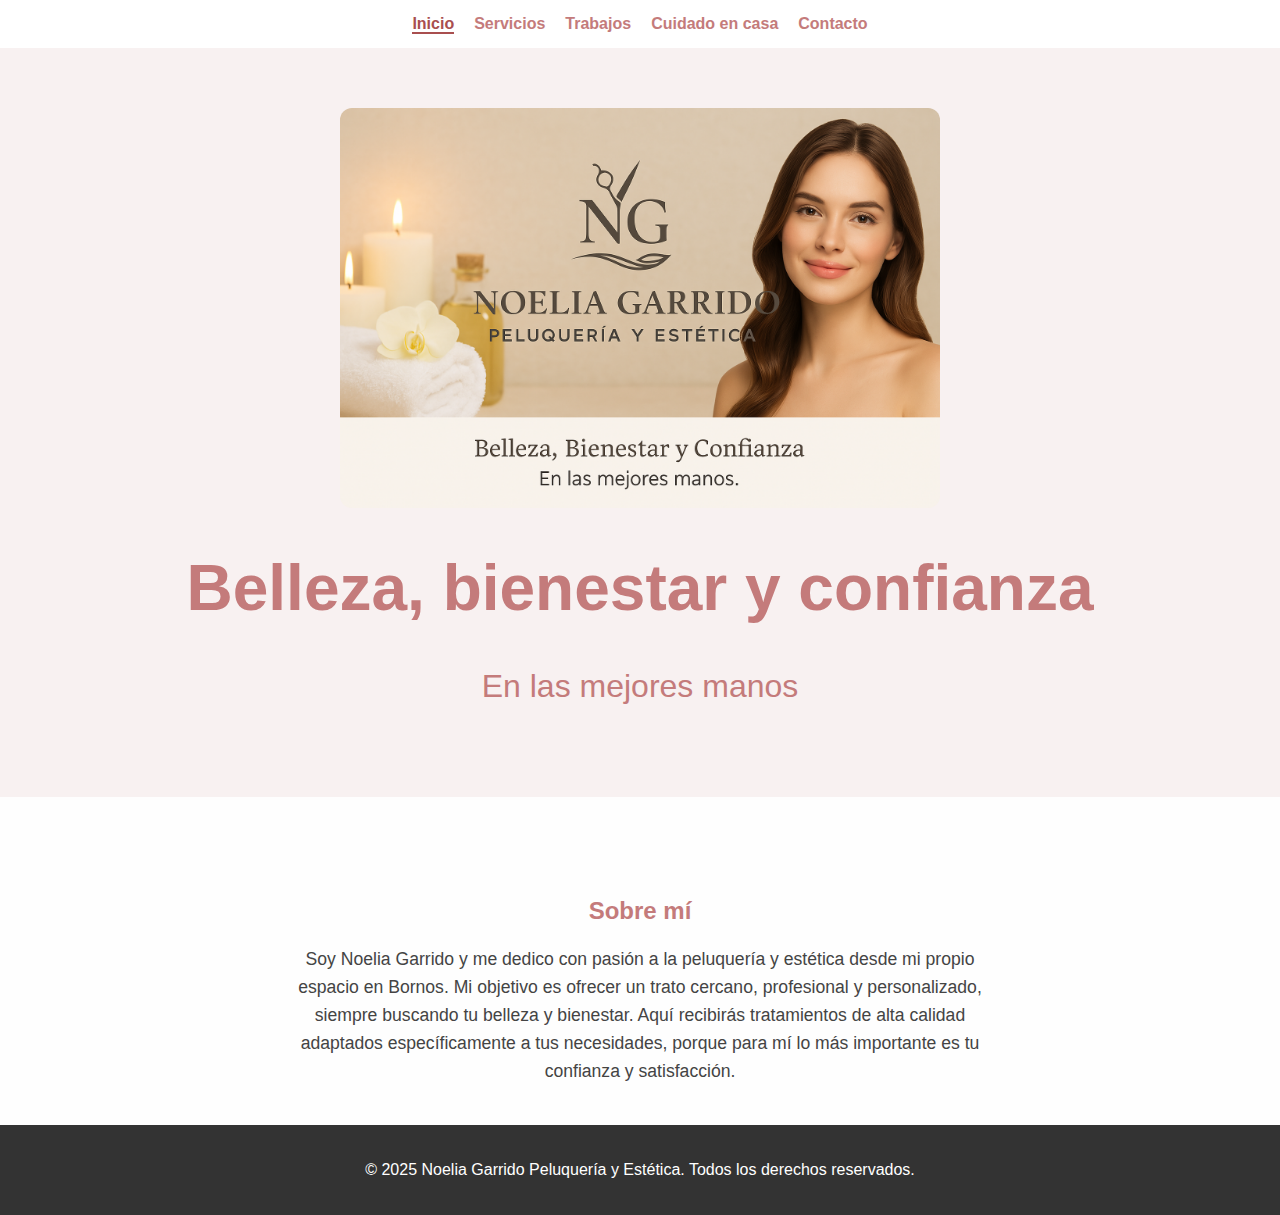
<file: index.html>
<!DOCTYPE html>
<html lang="es">
<head>
  <meta charset="UTF-8">
  <meta name="viewport" content="width=device-width, initial-scale=1.0">
  <title>Bienvenida</title>
  <link rel="stylesheet" href="css/estilos.css">
</head>
<body>
  <!-- Menú de navegación -->
  <nav>
    <ul id="nav-menu">
      <li><a href="index.html">Inicio</a></li>
      <li><a href="servicios.html">Servicios</a></li>
      <li><a href="trabajos.html">Trabajos</a></li>
      <li><a href="productos.html">Cuidado en casa</a></li>
      <li><a href="contacto.html">Contacto</a></li>
    </ul>
  </nav>
  
  <!-- Cabecera de la página -->
  <header class="imagen-cabecera">
    <!-- Asegúrate de que el nombre del archivo no tenga espacios o utiliza guiones -->
    <img src="img/Image_logo_Noelia.png" alt="Noelia Garrido Peluquería" class="banner-principal">
    <h1>Belleza, bienestar y confianza</h1>
    <p>En las mejores manos</p>
  </header>
  
  <!-- Contenido principal -->
  <main>
    <section class="sobre-mi">
      <h2>Sobre mí</h2>
      <p class="texto-sobre-mi">
        Soy Noelia Garrido y me dedico con pasión a la peluquería y estética desde mi propio espacio en Bornos.  
        Mi objetivo es ofrecer un trato cercano, profesional y personalizado, siempre buscando tu belleza y bienestar.  
        Aquí recibirás tratamientos de alta calidad adaptados específicamente a tus necesidades, porque para mí lo más importante es tu confianza y satisfacción.
      </p>
    </section>
  </main>
  
  <!-- Pie de página -->
  <footer>
    <p>© 2025 Noelia Garrido Peluquería y Estética. Todos los derechos reservados.</p>
  </footer>
  
  <!-- Botón "Back to Top" -->
  <button id="back-to-top" title="Volver arriba">↑</button>
  
  <script src="js/main.js" defer></script>
</body>
</html>
</file>
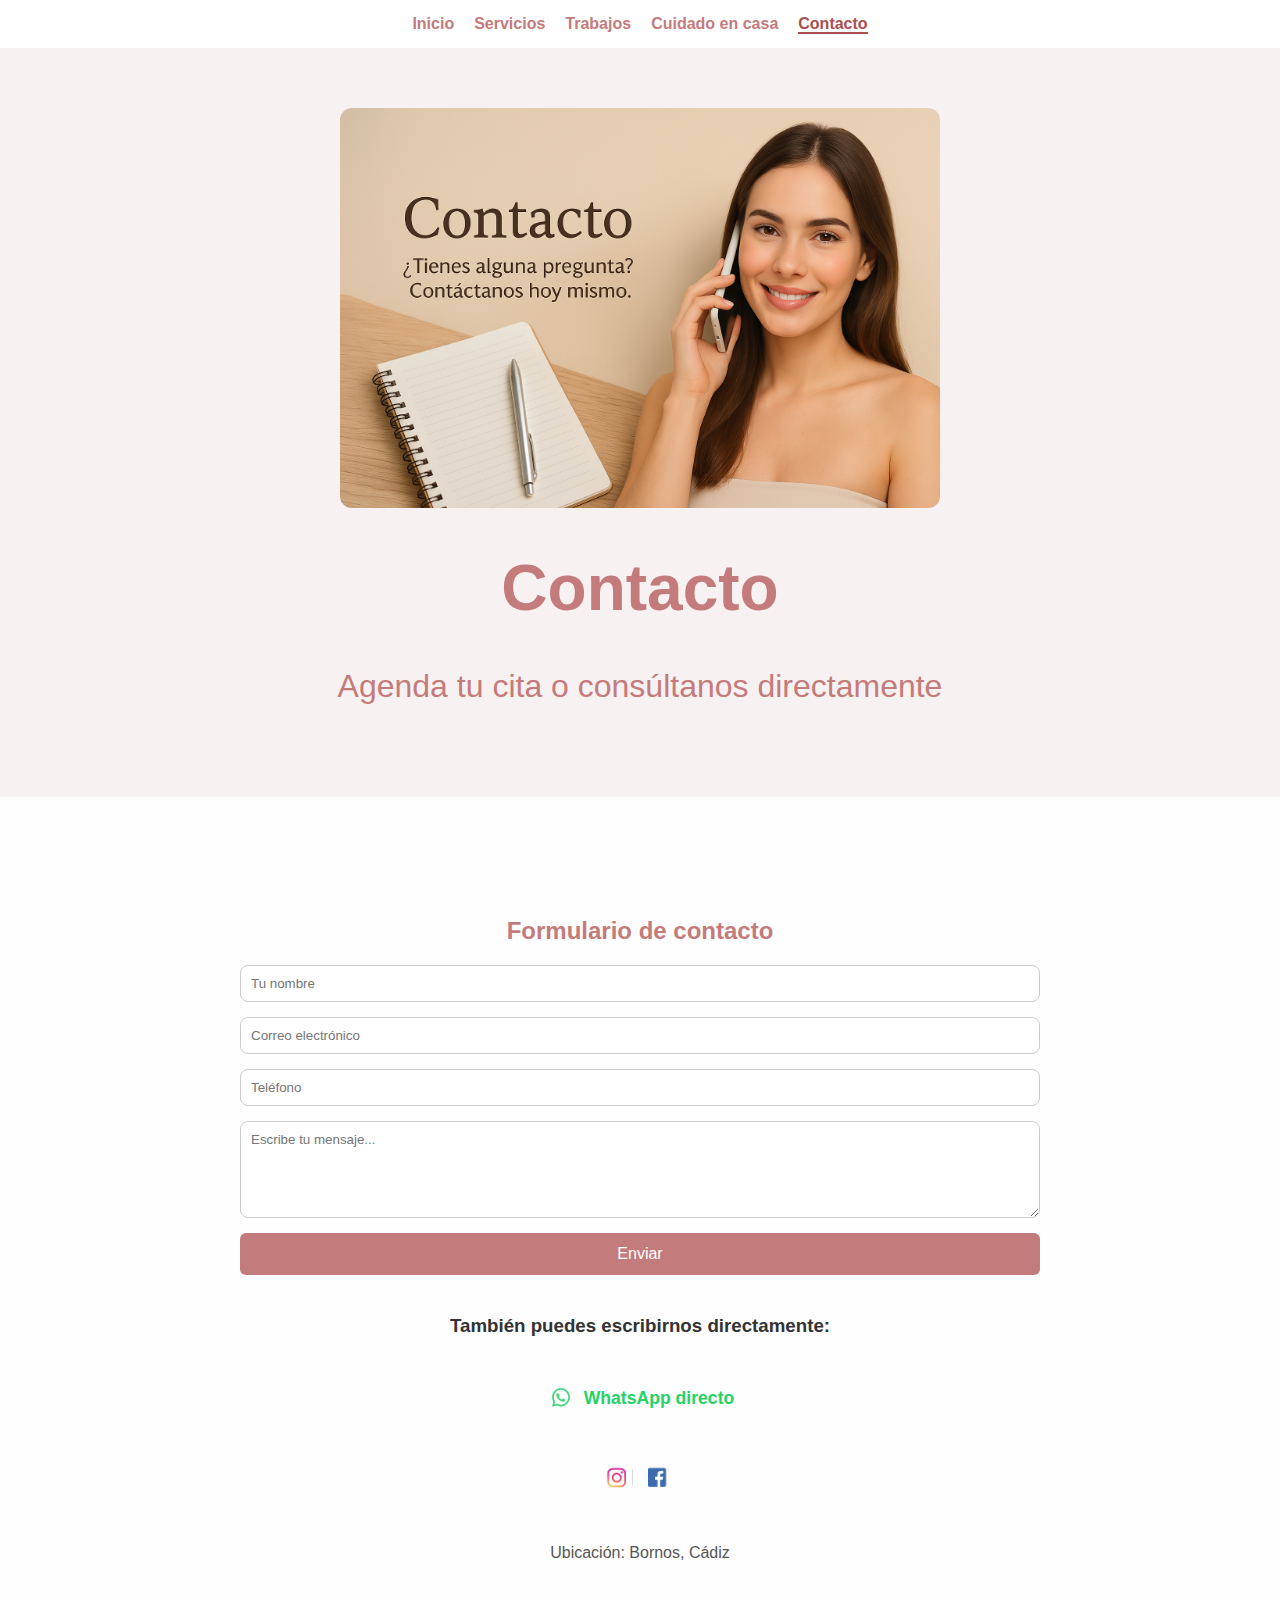
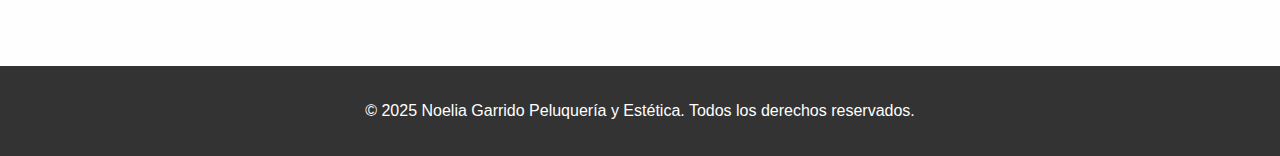
<file: contacto.html>
<!DOCTYPE html>
<html lang="es">
<head>
  <meta charset="UTF-8">
  <meta name="viewport" content="width=device-width, initial-scale=1.0">
  <title>Contacto</title>
  <link rel="stylesheet" href="css/estilos.css">
</head>
<body>
  <nav>
    <ul id="nav-menu">
      <li><a href="index.html">Inicio</a></li>
      <li><a href="servicios.html">Servicios</a></li>
      <li><a href="trabajos.html">Trabajos</a></li>
      <li><a href="productos.html">Cuidado en casa</a></li>
      <li><a href="contacto.html" class="activo">Contacto</a></li>
    </ul>
  </nav>

  <header class="imagen-cabecera">
    <img src="img/contacto-cabecera.png" alt="Contáctanos" class="banner-principal">
    <h1>Contacto</h1>
    <p>Agenda tu cita o consúltanos directamente</p>
  </header>

  <main>
    <section class="contacto-profesional">
      <h2>Formulario de contacto</h2>
      <form>
        <input type="text" placeholder="Tu nombre" required>
        <input type="email" placeholder="Correo electrónico" required>
        <input type="tel" placeholder="Teléfono" required>
        <textarea placeholder="Escribe tu mensaje..." rows="5" required></textarea>
        <button type="submit">Enviar</button>
      </form>

      <div class="contacto-directo">
        <h3>También puedes escribirnos directamente:</h3>
        <a href="https://wa.me/34600312518" target="_blank" class="whatsapp-link">
          <img src="img/icon-whatsapp.png" alt="WhatsApp" width="28"> WhatsApp directo
        </a>

        <div class="redes-sociales">
          <a href="https://instagram.com/usuario" target="_blank" aria-label="Instagram">
            <img src="img/icon-instagram.png" alt="Instagram" width="28">
          </a>
          <a href="https://facebook.com/usuario" target="_blank" aria-label="Facebook">
            <img src="img/icon-facebook.png" alt="Facebook" width="28">
          </a>
        </div>
      </div>

      <p class="ubicacion">Ubicación: Bornos, Cádiz</p>
    </section>
  </main>

  <footer>
    <p>© 2025 Noelia Garrido Peluquería y Estética. Todos los derechos reservados.</p>
  </footer>
  
  <!-- Opcional: Botón "Back to Top" -->
  <button id="back-to-top" title="Volver arriba" style="display: none;">↑</button>

  <script src="js/main.js" defer></script>
</body>
</html>
</file>
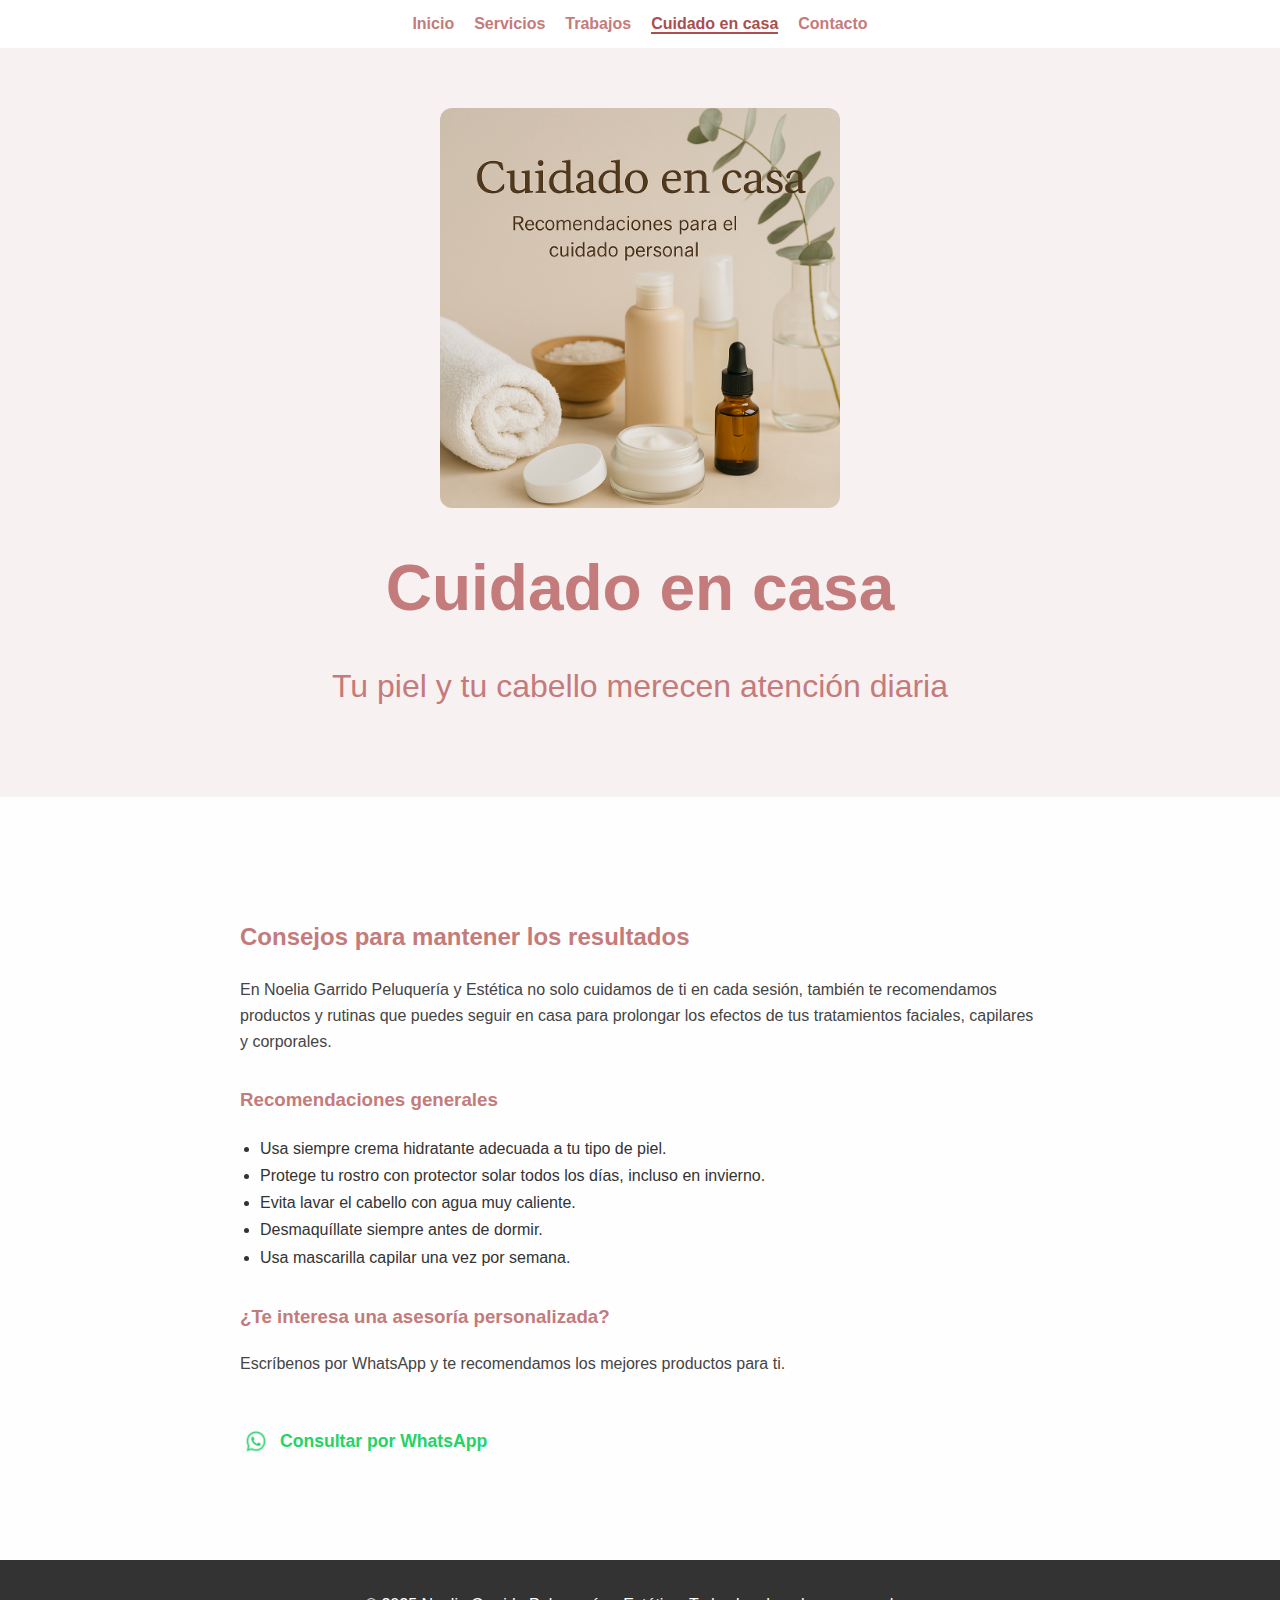
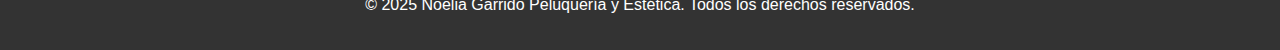
<file: productos.html>
<!DOCTYPE html>
<html lang="es">
<head>
  <meta charset="UTF-8">
  <meta name="viewport" content="width=device-width, initial-scale=1.0">
  <title>Cuidado en casa</title>
  <link rel="stylesheet" href="css/estilos.css">
</head>
<body>
  <nav>
    <ul id="nav-menu">
      <li><a href="index.html">Inicio</a></li>
      <li><a href="servicios.html">Servicios</a></li>
      <li><a href="trabajos.html">Trabajos</a></li>
      <li><a href="productos.html" class="activo">Cuidado en casa</a></li>
      <li><a href="contacto.html">Contacto</a></li>
    </ul>
  </nav>
  
  <header class="imagen-cabecera">
    <img src="img/productos-cabecera.png" alt="Cuidado en casa" class="banner-principal">
    <h1>Cuidado en casa</h1>
    <p>Tu piel y tu cabello merecen atención diaria</p>
  </header>
  
  <main>
    <section class="cuidado-casa">
      <h2>Consejos para mantener los resultados</h2>
      <p>
        En Noelia Garrido Peluquería y Estética no solo cuidamos de ti en cada sesión,
        también te recomendamos productos y rutinas que puedes seguir en casa para prolongar los efectos
        de tus tratamientos faciales, capilares y corporales.
      </p>
  
      <h3>Recomendaciones generales</h3>
      <ul>
        <li>Usa siempre crema hidratante adecuada a tu tipo de piel.</li>
        <li>Protege tu rostro con protector solar todos los días, incluso en invierno.</li>
        <li>Evita lavar el cabello con agua muy caliente.</li>
        <li>Desmaquíllate siempre antes de dormir.</li>
        <li>Usa mascarilla capilar una vez por semana.</li>
      </ul>
  
      <h3>¿Te interesa una asesoría personalizada?</h3>
      <p>
        Escríbenos por WhatsApp y te recomendamos los mejores productos para ti.
      </p>
      <a href="https://wa.me/34600312518" target="_blank" class="whatsapp-link">
        <img src="img/icon-whatsapp.png" alt="WhatsApp" width="30"> Consultar por WhatsApp
      </a>
    </section>
  </main>
  
  <footer>
    <p>© 2025 Noelia Garrido Peluquería y Estética. Todos los derechos reservados.</p>
  </footer>
  
  <!-- Botón "Back to Top" (opcional) -->
  <button id="back-to-top" title="Volver arriba" style="display: none;">↑</button>

  <script src="js/main.js" defer></script>
</body>
</html>
</file>
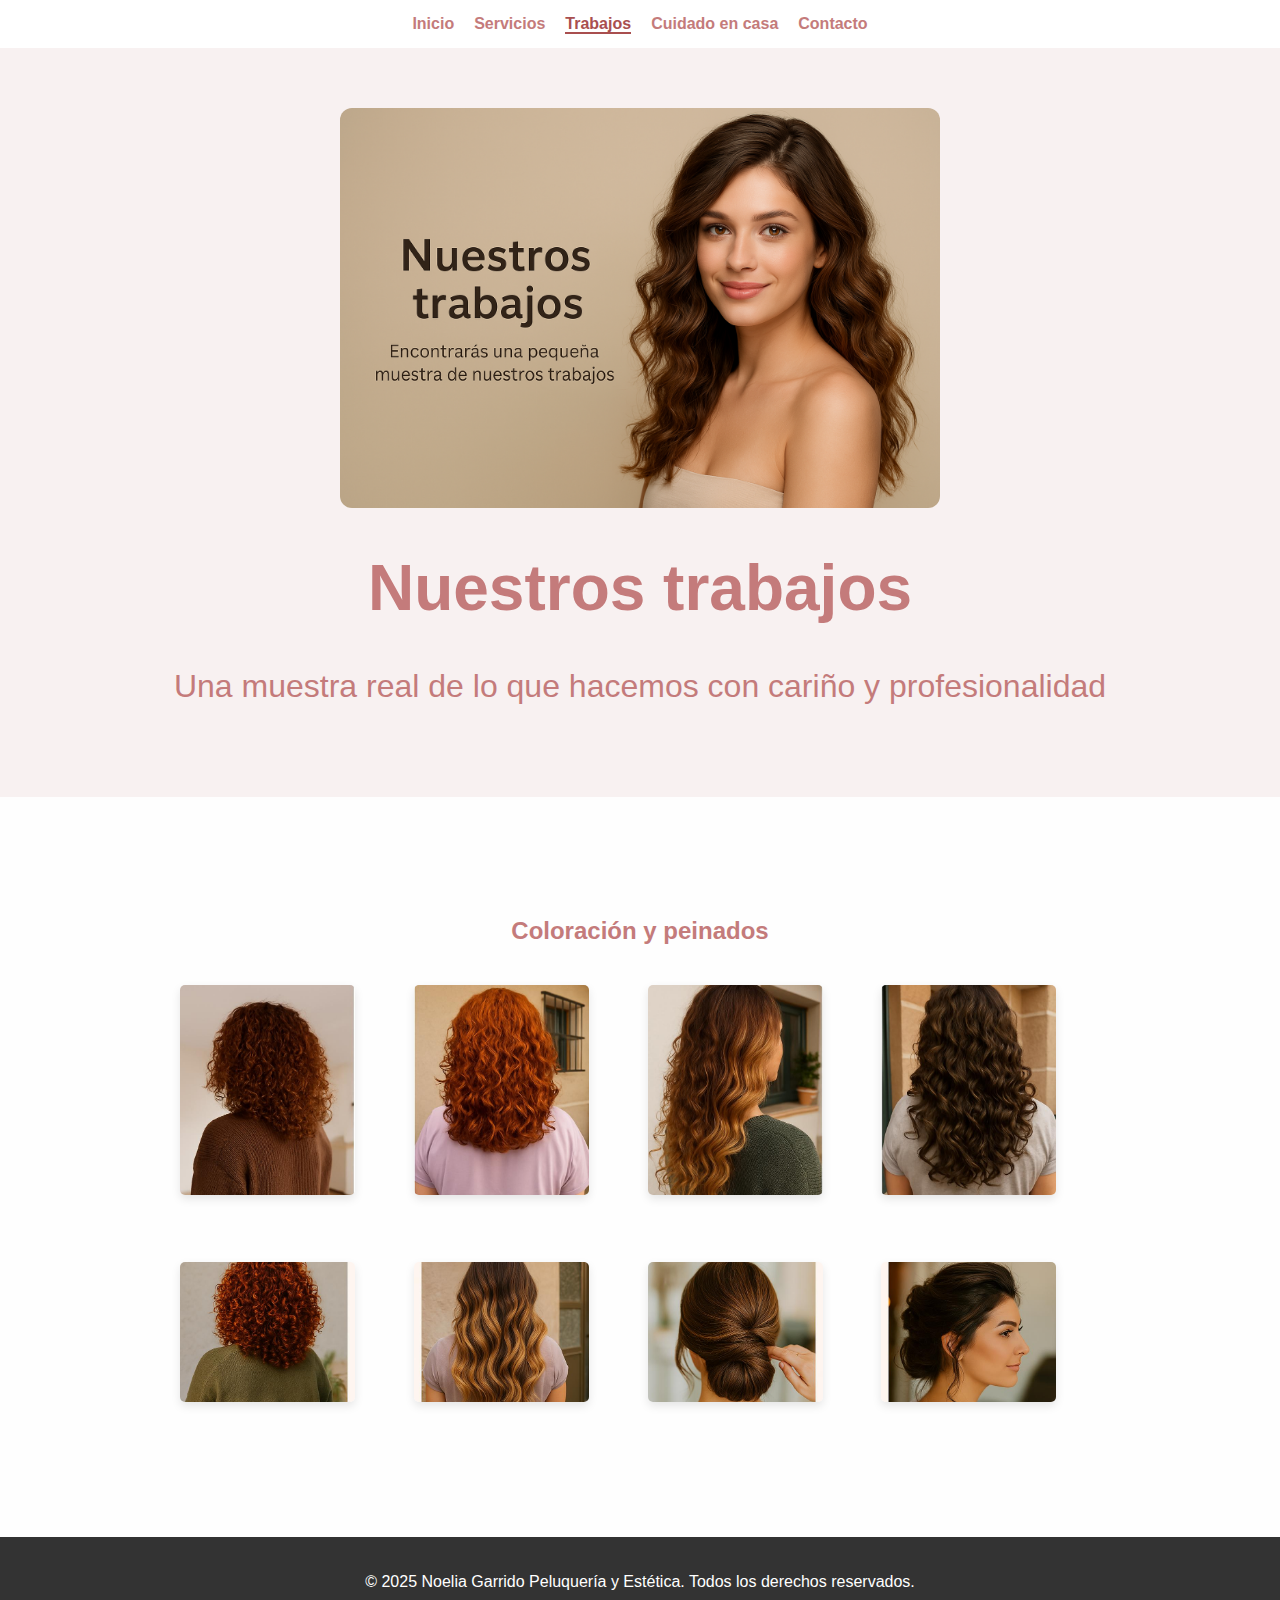
<file: trabajos.html>
<!DOCTYPE html>
<html lang="es">
<head>
  <meta charset="UTF-8">
  <meta name="viewport" content="width=device-width, initial-scale=1.0">
  <title>Nuestros Trabajos</title>
  <link rel="stylesheet" href="css/estilos.css">
</head>
<body>
  <nav>
    <ul id="nav-menu">
      <li><a href="index.html">Inicio</a></li>
      <li><a href="servicios.html">Servicios</a></li>
      <li><a href="trabajos.html" class="activo">Trabajos</a></li>
      <li><a href="productos.html">Cuidado en casa</a></li>
      <li><a href="contacto.html">Contacto</a></li>
    </ul>
  </nav>
  
  <header class="imagen-cabecera">
    <img src="img/trabajos-cabecera.png" alt="Nuestros trabajos" class="banner-principal">
    <h1>Nuestros trabajos</h1>
    <p>Una muestra real de lo que hacemos con cariño y profesionalidad</p>
  </header>
  
  <main>
    <section class="galeria-trabajos">
      <h2>Coloración y peinados</h2>
      <div class="grid-trabajos">
        <img src="img/ejemplo1.jpg" alt="Trabajo 1">
        <img src="img/ejemplo2.jpg" alt="Trabajo 2">
        <img src="img/ejemplo3.jpg" alt="Trabajo 3">
        <img src="img/ejemplo4.jpg" alt="Trabajo 4">
        <img src="img/ejemplo5.jpg" alt="Trabajo 5">
        <img src="img/ejemplo6.jpg" alt="Trabajo 6">
        <img src="img/ejemplo7.jpg" alt="Trabajo 7">
        <img src="img/ejemplo8.jpg" alt="Trabajo 8">
      </div>
    </section>
  </main>
  
  <footer>
    <p>© 2025 Noelia Garrido Peluquería y Estética. Todos los derechos reservados.</p>
  </footer>

  <!-- Botón "Back to Top" (opcional) -->
  <button id="back-to-top" title="Volver arriba" style="display: none;">↑</button>

  <script src="js/main.js" defer></script>
</body>
</html>
</file>
<file: css/estilos.css>
body {
  font-family: 'Montserrat', sans-serif;
  margin: 0;
  padding: 0;
  background: #fefefe;
  color: #333;
}

nav {
  background: #fff;
  padding: 15px;
  box-shadow: 0 2px 4px rgba(0,0,0,0.1);
  text-align: center;
}

nav ul {
  list-style: none;
  padding: 0;
  margin: 0;
  display: flex;
  justify-content: center;
  gap: 20px;
}

nav ul li a {
  text-decoration: none;
  color: #c47b7b;
  font-weight: bold;
}

nav ul li a:hover {
  color: #a94f4f;
}

nav ul li a.activo {
  color: #a94f4f;
  border-bottom: 2px solid #a94f4f;
}

.imagen-cabecera {
  background-color: #f8f1f1;
  padding: 60px 20px;
  text-align: center;
  font-size: 2em;
  color: #c47b7b;
}

.sobre-mi {
  margin-top: 60px;
  text-align: center;
}

.texto-sobre-mi {
  max-width: 700px;
  margin: 0 auto;
  font-size: 1.1em;
  line-height: 1.6;
  color: #444;
}

.banner-principal {
  max-width: 100%;
  height: auto;
  max-height: 400px;
  object-fit: cover;
  border-radius: 12px;
  display: block;
  margin: 0 auto 20px auto;
}

.galeria-trabajos {
  text-align: center;
  padding: 40px 20px;
}

.grid-trabajos {
  display: grid;
  grid-template-columns: repeat(4, 1fr);
  gap: 15px;
  padding: 20px;
}

.grid-trabajos img {
  width: 80%;
  height: 80%;
  object-fit: cover;
  border-radius: 5px;
  box-shadow: 0 4px 10px rgba(0, 0, 0, 0.1);
  transition: transform 0.3s ease;
}

.grid-trabajos img:hover {
  transform: scale(1.05);
}

/* Para móviles: dos columnas */
@media (max-width: 768px) {
  .grid-trabajos {
    grid-template-columns: repeat(2, 1fr);
  }
}

/* Para dispositivos muy pequeños: una columna */
@media (max-width: 480px) {
  .grid-trabajos {
    grid-template-columns: 1fr;
  }
}


.cuidado-casa {
  max-width: 800px;
  margin: 0 auto;
  padding: 40px 20px;
  line-height: 1.7;
}

.cuidado-casa ul {
  padding-left: 20px;
  margin-top: 10px;
  margin-bottom: 20px;
}

.cuidado-casa h3 {
  color: #c47b7b;
  margin-top: 30px;
}

.depilacion-content {
  max-width: 800px;
  margin: 0 auto;
  padding: 40px 20px;
  text-align: center;
}


.depilacion-gallery {
  display: grid;
  grid-template-columns: repeat(auto-fit, minmax(150px, 1fr));
  gap: 15px;
  margin-top: 20px;
}

.depilacion-gallery img {
  width: 100%;
  border-radius: 12px;
  object-fit: cover;
  transition: transform 0.3s ease;
}

.depilacion-gallery img:hover {
  transform: scale(1.05);
}

.servicio-media {
  width: 100%;
  max-width: 600px;
  height: auto;
  margin: 20px auto;
  border-radius: 10px;
  display: block;
  box-shadow: 0 4px 10px rgba(0,0,0,0.1);
}

section[id^="estetica"], 
section[id="depilacion"], 
section[id^="pestanas"], 
section[id="peluqueria"] {
  margin-bottom: 60px;
  text-align: center;
}

section[id^="estetica"] h2,
section[id^="pestanas"] h2,
section[id="peluqueria"] h2 {
  color: #c47b7b;
  margin-bottom: 20px;
}

section p {
  max-width: 800px;
  margin: 0 auto 20px auto;
  line-height: 1.6;
  color: #444;
}


.whatsapp-link {
  display: inline-flex;
  align-items: center;
  gap: 10px;
  text-decoration: none;
  color: #25D366;
  font-weight: bold;
  font-size: 1.1em;
  margin-top: 15px;
}

.whatsapp-link img {
  vertical-align: middle;
}

.whatsapp-link:hover {
  color: #00ff5e;
}

.whatsapp-link:hover img{
  transform: scale3d(1.2, 1.2, 1);
}

.contacto-profesional {
  max-width: 800px;
  margin: 0 auto;
  padding: 40px 20px;
  text-align: center;
}

form {
  display: flex;
  flex-direction: column;
  gap: 15px;
  margin-top: 20px;
}

form input, form textarea {
  padding: 10px;
  border: 1px solid #ccc;
  border-radius: 8px;
  font-family: inherit;
}

button {
  background-color: #c47b7b;
  color: white;
  border: none;
  padding: 12px;
  border-radius: 6px;
  font-size: 1em;
  cursor: pointer;
  transition: background-color 0.3s;
}

button:hover {
  background-color: #a94f4f;
}

.contacto-directo {
  margin-top: 40px;
}

.ubicacion {
  margin-top: 30px;
  color: #555;
}

.redes-sociales {
  margin-top: 20px;
  display: flex;
  justify-content: center;
  gap: 15px;
}

.redes-sociales img {
  transition: transform 0.3s;
}

.redes-sociales img:hover {
  transform: scale(1.2);
}


main {
  padding: 40px 20px;
  max-width: 1000px;
  margin: auto;
}

main h2 {
  color: #c47b7b;
  margin-top: 40px;
}

main ul {
  list-style: disc;
  padding-left: 20px;
  margin-bottom: 30px;
}


footer {
  background: #333;
  color: #fff;
  text-align: center;
  padding: 20px;
}

#back-to-top {
  position: fixed;
  bottom: 30px;
  right: 30px;
  padding: 10px 15px;
  background-color: #c47b7b;
  color: white;
  border: none;
  border-radius: 5px;
  cursor: pointer;
  display: none;  /* Se oculta al inicio */
  font-size: 16px;
  transition: opacity 0.3s ease;
}

#back-to-top:hover {
  background-color: #a94f4f;
}
</file>
